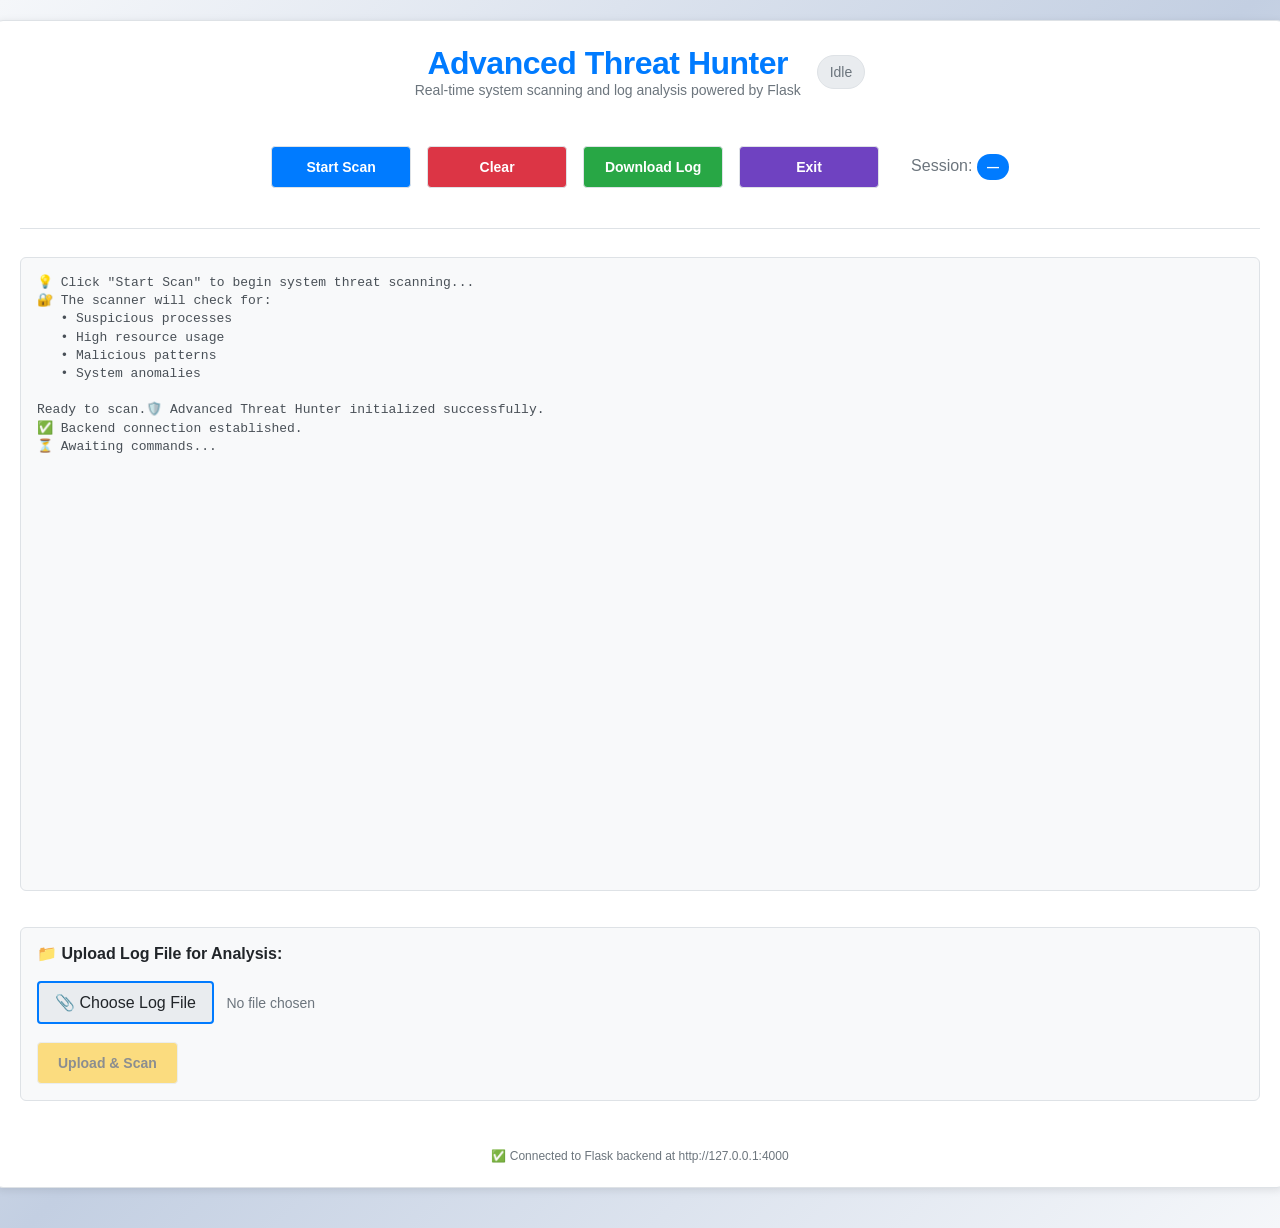
<file: index.html>
<!doctype html>
<html lang="en">
<head>
  <meta charset="utf-8" />
  <meta name="viewport" content="width=device-width,initial-scale=1" />
  <title>🛡️ Advanced Threat Hunter</title>
  <style>
    :root{
      --bg: linear-gradient(135deg, #f5f7fa 0%, #c3cfe2 50%, #f5f7fa 100%);
      --card: #ffffff;
      --accent: #007bff;
      --danger: #dc3545;
      --purple: #6f42c1;
      --mono: "Consolas", "Courier New", monospace;
      --text: #212529;
      --text-secondary: #6c757d;
      --border: #dee2e6;
      --shadow: 0 2px 8px rgba(0,0,0,0.1);
    }
    html, body{
      min-height: 100vh;
      width: 100vw;
      margin: 0;
      padding: 0;
      font-family: 'Segoe UI', Tahoma, Geneva, Verdana, sans-serif;
      background: var(--bg);
      color: var(--text);
      overflow-x: hidden;
      overflow-y: auto;
    }
    .container{
      width: 100%;
      min-height: 100vh;
      display: flex;
      flex-direction: column;
      justify-content: flex-start;
      align-items: center;
      padding: 20px;
      box-sizing: border-box;
    }
    .card{
      background: var(--card);
      border-radius: 8px;
      box-shadow: var(--shadow);
      border: 1px solid var(--border);
      padding: 24px;
      width: 100%;
      max-width: 1400px;
      min-height: calc(100vh - 40px);
      display: flex;
      flex-direction: column;
      overflow: visible;
      margin-bottom: 20px;
    }
    header{
      display: flex;
      align-items: center;
      justify-content: center;
      gap: 16px;
      text-align: center;
      margin-bottom: 24px;
    }
    h1{
      font-size: 32px;
      margin: 0;
      font-weight: 700;
      color: var(--accent);
      letter-spacing: -0.5px;
    }
    .controls{
      display: flex;
      gap: 16px;
      flex-wrap: wrap;
      justify-content: center;
      margin: 24px 0;
    }
    button{
      border: 1px solid var(--border);
      padding: 12px 20px;
      border-radius: 4px;
      font-weight: 600;
      cursor: pointer;
      transition: all 0.2s ease;
      background: var(--accent);
      color: white;
      min-width: 140px;
      font-size: 14px;
    }
    button:hover:not(:disabled){
      transform: translateY(-1px);
      box-shadow: 0 4px 12px rgba(0,123,255,0.3);
    }
    button:disabled{
      opacity: 0.5;
      cursor: not-allowed;
    }
    .btn-scan{
      background: var(--accent);
    }
    .btn-scan:hover:not(:disabled){
      background: #0056b3;
    }
    .btn-clear{
      background: var(--danger);
    }
    .btn-clear:hover:not(:disabled){
      background: #c82333;
    }
    .btn-exit{
      background: var(--purple);
    }
    .btn-exit:hover:not(:disabled){
      background: #5a32a3;
    }
    .btn-download{
      background: #28a745;
    }
    .btn-download:hover:not(:disabled){
      background: #218838;
    }
    .btn-upload{
      background: #ffc107;
      color: #212529;
    }
    .btn-upload:hover:not(:disabled){
      background: #e0a800;
    }
    .status{
      font-size: 14px;
      padding: 8px 12px;
      border-radius: 20px;
      background: #e9ecef;
      color: var(--text-secondary);
      border: 1px solid var(--border);
      font-weight: 500;
    }
    .status.scanning{
      background: #d1ecf1;
      color: #0c5460;
      border-color: #bee5eb;
      animation: pulse 2s ease-in-out infinite;
    }
    @keyframes pulse {
      0%, 100% { opacity: 1; }
      50% { opacity: 0.7; }
    }
    pre#output{
      min-height: 600px;
      max-height: 800px;
      overflow: auto;
      background: #f8f9fa;
      color: #495057;
      padding: 16px;
      border-radius: 6px;
      font-family: var(--mono);
      font-size: 13px;
      border: 1px solid var(--border);
      margin: 12px 0;
      line-height: 1.4;
    }
    .small{
      font-size: 14px;
      color: var(--text-secondary);
    }
    .footer{
      font-size: 12px;
      color: var(--text-secondary);
      text-align: center;
      margin-top: 24px;
      font-weight: 500;
    }
    .badge{
      display: inline-block;
      padding: 6px 10px;
      border-radius: 20px;
      font-weight: 700;
      background: var(--accent);
      color: white;
      font-size: 12px;
    }
    .upload-section{
      padding: 16px;
      background: #f8f9fa;
      border-radius: 6px;
      border: 1px solid var(--border);
      margin: 24px 0;
    }
    input[type="file"]{
      display: none;
    }
    .file-label{
      display: inline-block;
      padding: 10px 16px;
      background: #e9ecef;
      border: 2px solid var(--accent);
      border-radius: 4px;
      cursor: pointer;
      margin-right: 8px;
      color: var(--text);
      font-weight: 500;
      transition: all 0.2s ease;
    }
    .file-label:hover{
      background: var(--accent);
      color: white;
    }
    pre#uploadResult{
      max-height: 200px;
      overflow: auto;
      background: #f8f9fa;
      color: #495057;
      padding: 12px;
      border-radius: 6px;
      font-size: 12px;
      margin-top: 8px;
      border: 1px solid var(--border);
      line-height: 1.4;
    }
    hr{
      border: none;
      height: 1px;
      background: var(--border);
      margin: 16px 0;
    }
    @media (max-width: 768px) {
      .container { padding: 10px; }
      .card { padding: 16px; }
      h1 { font-size: 24px; }
      .controls { gap: 12px; }
      button { min-width: 120px; padding: 10px 16px; }
    }
  </style>
</head>
<body>
  <div class="container">
    <div class="card">
      <header>
        <div>
          <h1>Advanced Threat Hunter</h1>
          <div class="small">Real-time system scanning and log analysis powered by Flask</div>
        </div>
        <div class="status" id="status">Idle</div>
      </header>

      <div class="controls">
        <button id="startBtn" class="btn-scan">Start Scan</button>
        <button id="clearBtn" class="btn-clear">Clear</button>
        <button id="downloadBtn" class="btn-download">Download Log</button>
        <button id="exitBtn" class="btn-exit">Exit</button>
        <div style="margin-left:16px;align-self:center;color:var(--text-secondary);font-weight:500;">Session: <span id="sessionId" class="badge">—</span></div>
      </div>

      <hr />

      <pre id="output">💡 Click "Start Scan" to begin system threat scanning...
🔐 The scanner will check for:
   • Suspicious processes
   • High resource usage
   • Malicious patterns
   • System anomalies

Ready to scan.</pre>

      <div class="upload-section">
        <strong>📁 Upload Log File for Analysis:</strong><br><br>
        <label for="logfile" class="file-label">
          📎 Choose Log File
        </label>
        <input id="logfile" type="file" accept=".log,.txt,text/plain" />
        <span id="fileName" style="color:var(--text-secondary);font-size:14px">No file chosen</span>
        <br><br>
        <button id="uploadBtn" class="btn-upload" disabled>Upload & Scan</button>
        <pre id="uploadResult" style="display:none"></pre>
      </div>

      <div class="footer">✅ Connected to Flask backend at http://127.0.0.1:4000</div>
    </div>
  </div>

  <script>
    // DOM elements
    const startBtn = document.getElementById('startBtn')
    const clearBtn = document.getElementById('clearBtn')
    const exitBtn = document.getElementById('exitBtn')
    const downloadBtn = document.getElementById('downloadBtn')
    const uploadBtn = document.getElementById('uploadBtn')
    const output = document.getElementById('output')
    const status = document.getElementById('status')
    const sessionIdEl = document.getElementById('sessionId')
    const uploadResult = document.getElementById('uploadResult')
    const fileInput = document.getElementById('logfile')
    const fileName = document.getElementById('fileName')

    let evtSource = null
    let sessionId = null
    let logLines = []
    let isScanning = false

    function appendLine(line){
      logLines.push(line)
      output.textContent += line + '\n'
      output.scrollTop = output.scrollHeight
    }

    function setStatus(s, scanning = false){ 
      status.textContent = s 
      if(scanning){
        status.classList.add('scanning')
      } else {
        status.classList.remove('scanning')
      }
    }

    async function startScan(){
      if(isScanning) { 
        appendLine('⚠️ Scan already in progress.'); 
        return 
      }
      
      isScanning = true
      startBtn.disabled = true
      setStatus('Initializing...', true)
      output.textContent = ''
      logLines = []

      try{
        const res = await fetch('/api/scan', { method:'POST' })
        if(!res.ok) throw new Error('Failed to start scan (HTTP ' + res.status + ')')
        const j = await res.json()
        sessionId = j.session || j.id || null
        sessionIdEl.textContent = sessionId ? sessionId.substring(0, 8) + '...' : '—'

        if(typeof(EventSource) !== 'undefined'){
          const url = '/api/scan/stream?session=' + encodeURIComponent(sessionId || '')
          evtSource = new EventSource(url)

          evtSource.onmessage = (e) => {
            appendLine(e.data)
          }
          
          evtSource.addEventListener('progress', (e) => { 
            appendLine('[progress] ' + e.data) 
          })
          
          evtSource.addEventListener('done', (e) => { 
            appendLine('✅ ' + e.data)
            cleanupStream()
          })
          
          evtSource.onerror = (e) => {
            appendLine('❗ Stream connection closed.')
            cleanupStream()
          }

          setStatus('Scanning', true)
          appendLine('🔍 System scan initiated (Session: ' + (sessionId||'unknown').substring(0, 8) + '...)')
        }else{
          appendLine('ℹ️ EventSource not available. Using polling fallback.')
          pollLogs(sessionId)
        }

      }catch(err){
        appendLine('❌ Error starting scan: ' + err.message)
        setStatus('Error')
        isScanning = false
        startBtn.disabled = false
      }
    }

    async function pollLogs(sess){
      setStatus('Scanning (poll)', true)
      let finished = false
      while(!finished){
        try{
          const r = await fetch('/api/scan/logs?session=' + encodeURIComponent(sess||''))
          if(!r.ok) throw new Error('HTTP ' + r.status)
          const j = await r.json()
          if(Array.isArray(j.lines)){
            j.lines.forEach(l => appendLine(l))
          }
          if(j.done) { 
            appendLine('✅ Scan complete')
            finished = true
            setStatus('Idle')
            isScanning = false
            startBtn.disabled = false
            break 
          }
        }catch(e){ 
          appendLine('❗ Poll error: ' + e.message)
          break
        }
        await new Promise(r => setTimeout(r, 1000))
      }
    }

    function cleanupStream(){
      if(evtSource){
        try{ evtSource.close() }catch(e){}
        evtSource = null
      }
      setStatus('Idle')
      isScanning = false
      startBtn.disabled = false
    }

    function clearOutput(){
      logLines = []
      output.textContent = ''
      appendLine('💡 Output cleared. Ready for new scan.')
    }

    function downloadLog(){
      if(logLines.length === 0){
        alert('No log data to download. Run a scan first.')
        return
      }
      const blob = new Blob([logLines.join('\n')], { type:'text/plain' })
      const url = URL.createObjectURL(blob)
      const a = document.createElement('a')
      a.href = url
      const timestamp = new Date().toISOString().replace(/[:.]/g, '-').substring(0, 19)
      a.download = sessionId 
        ? `threat-log-${sessionId.substring(0, 8)}-${timestamp}.txt`
        : `threat-log-${timestamp}.txt`
      document.body.appendChild(a)
      a.click()
      a.remove()
      URL.revokeObjectURL(url)
      appendLine('💾 Log file downloaded successfully.')
    }

    function exitApp(){
      appendLine('👋 Exiting application...')
      setTimeout(() => {
        try{ 
          window.close() 
        }catch(e){ 
          window.location.href = 'about:blank' 
        }
      }, 500)
    }

    // File selection handler
    fileInput.addEventListener('change', (e) => {
      if(e.target.files.length > 0){
        fileName.textContent = e.target.files[0].name
        uploadBtn.disabled = false
      } else {
        fileName.textContent = 'No file chosen'
        uploadBtn.disabled = true
      }
    })

    // File upload handler
    uploadBtn.addEventListener('click', async () => {
      if (!fileInput.files.length) {
        alert('Please select a file first')
        return
      }

      uploadResult.style.display = 'block'
      uploadResult.textContent = '⏳ Uploading and analyzing file...'
      uploadBtn.disabled = true

      const fd = new FormData()
      fd.append('file', fileInput.files[0])

      try {
        const res = await fetch('/api/scan/upload', { method: 'POST', body: fd })
        if (!res.ok) throw new Error('Upload failed (HTTP ' + res.status + ')')
        
        const json = await res.json()
        uploadResult.textContent = JSON.stringify(json, null, 2)
        
        // Append summary to main output
        appendLine('\n📄 File Analysis Complete')
        appendLine('=' .repeat(50))
        appendLine(`📁 File: ${json.filename}`)
        appendLine(`📊 Total Lines: ${json.total_lines}`)
        appendLine(`🔍 Threats Found: ${json.matches.length}`)
        appendLine(`   • Keywords: ${json.summary.keyword_matches}`)
        appendLine(`   • IP Addresses: ${json.summary.ip_matches}`)
        appendLine(`   • Base64 Strings: ${json.summary.base64_matches}`)
        appendLine(`   • Suspicious Commands: ${json.summary.cmd_matches}`)
        appendLine('=' .repeat(50))
        
        if(json.matches.length > 0){
          appendLine('\n⚠️ Detailed Matches:')
          json.matches.slice(0, 10).forEach(m => {
            appendLine(`Line ${m.line_no}: ${m.text.substring(0, 80)}${m.text.length > 80 ? '...' : ''}`)
          })
          if(json.matches.length > 10){
            appendLine(`... and ${json.matches.length - 10} more matches (see JSON output)`)
          }
        }
        
      } catch (err) {
        uploadResult.textContent = '❌ Error: ' + err.message
        appendLine('❌ Upload error: ' + err.message)
      } finally {
        uploadBtn.disabled = false
      }
    })

    // Wire button events
    startBtn.addEventListener('click', startScan)
    clearBtn.addEventListener('click', clearOutput)
    downloadBtn.addEventListener('click', downloadLog)
    exitBtn.addEventListener('click', exitApp)

    // Initial status message
    appendLine('🛡️ Advanced Threat Hunter initialized successfully.')
    appendLine('✅ Backend connection established.')
    appendLine('⏳ Awaiting commands...\n')
  </script>
</body>
</html>
</file>
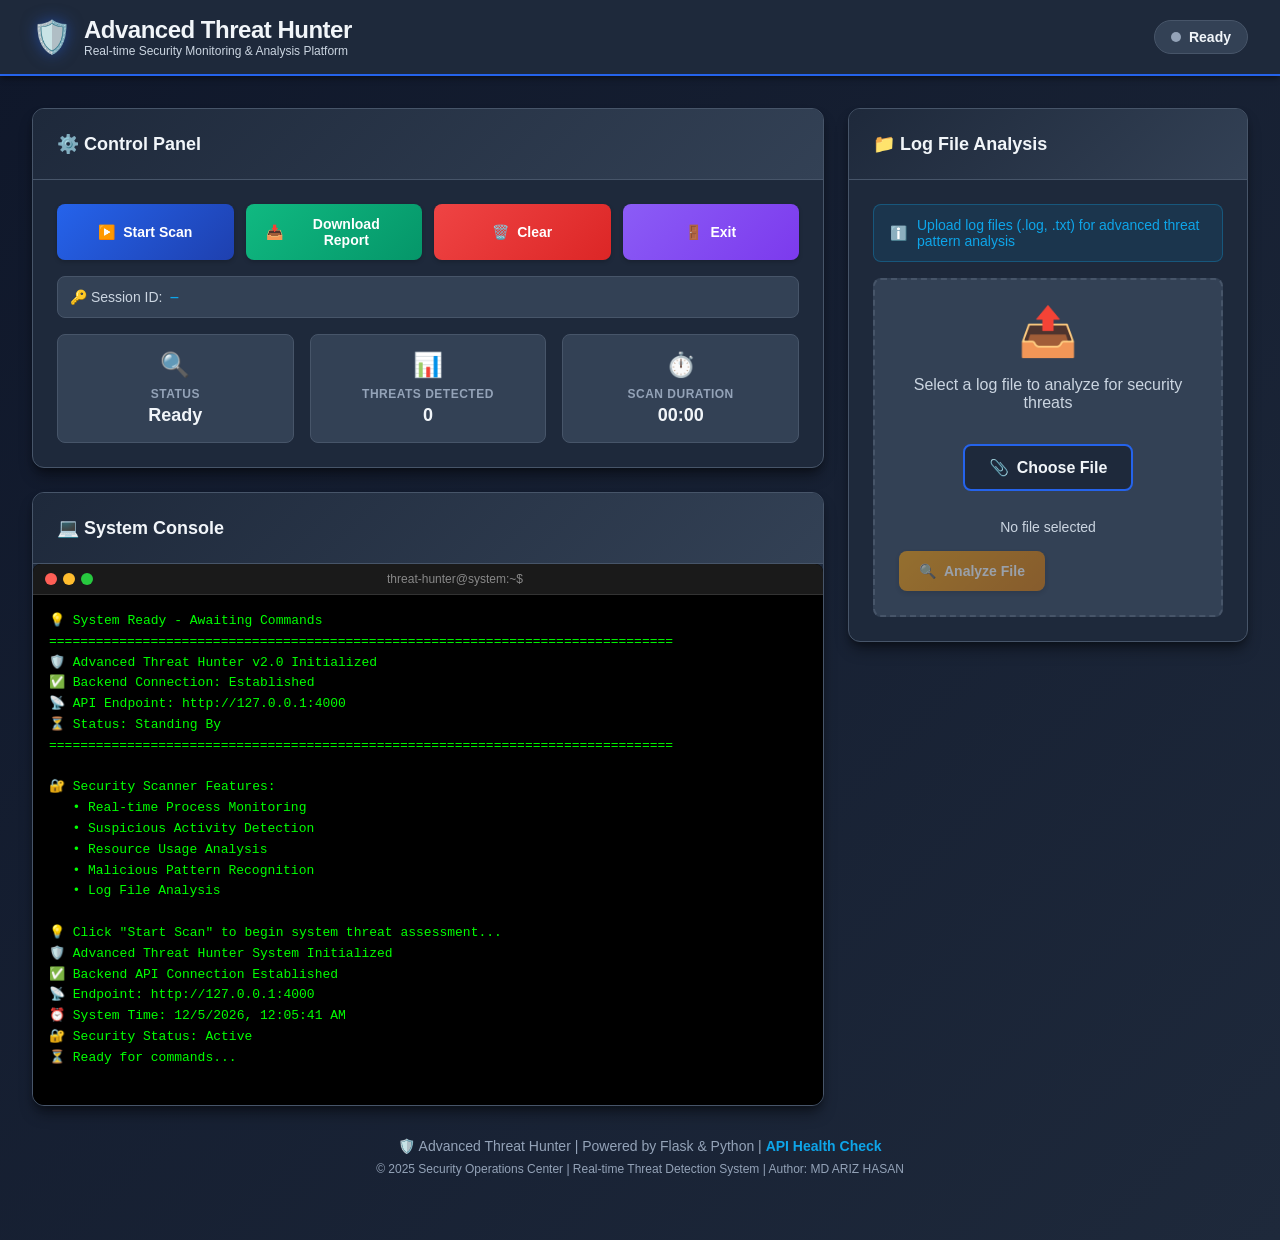
<file: static/index.html>
<!doctype html>
<html lang="en">

<head>
  <meta charset="utf-8" />
  <meta name="viewport" content="width=device-width,initial-scale=1" />
  <title>🛡️ Advanced Threat Hunter</title>
  <link rel="stylesheet" href="/static/styles.css" />
</head>

<body>
  <!-- Navigation Bar -->
  <nav class="navbar">
    <div class="navbar-content">
      <div class="logo">
        <span class="logo-icon">🛡️</span>
        <div class="logo-text">
          <h1>Advanced Threat Hunter</h1>
          <p>Real-time Security Monitoring & Analysis Platform</p>
        </div>
      </div>
      <div class="status-badge" id="statusBadge">
        <span class="status-dot"></span>
        <span id="statusText">Idle</span>
      </div>
    </div>
  </nav>

  <!-- Main Container -->
  <div class="container">
    <div class="grid-two-column">

      <!-- Left Column - Main Content -->
      <div class="main-content">

        <!-- Control Panel Card -->
        <div class="card">
          <div class="card-header">
            <h2>⚙️ Control Panel</h2>
          </div>
          <div class="card-body">
            <div class="controls-grid">
              <button id="startBtn" class="btn btn-primary">
                <span>▶️</span> Start Scan
              </button>
              <button id="downloadBtn" class="btn btn-success">
                <span>📥</span> Download Report
              </button>
              <button id="clearBtn" class="btn btn-danger">
                <span>🗑️</span> Clear
              </button>
              <button id="exitBtn" class="btn btn-purple">
                <span>🚪</span> Exit
              </button>
            </div>

            <div class="session-info">
              <span>🔑 Session ID:</span>
              <span class="session-id" id="sessionId">—</span>
            </div>

            <div class="info-grid">
              <div class="info-card">
                <div class="info-card-icon">🔍</div>
                <div class="info-card-title">Status</div>
                <div class="info-card-value" id="scanStatus">Ready</div>
              </div>
              <div class="info-card">
                <div class="info-card-icon">📊</div>
                <div class="info-card-title">Threats Detected</div>
                <div class="info-card-value" id="threatsCount">0</div>
              </div>
              <div class="info-card">
                <div class="info-card-icon">⏱️</div>
                <div class="info-card-title">Scan Duration</div>
                <div class="info-card-value" id="scanDuration">00:00</div>
              </div>
            </div>
          </div>
        </div>

        <!-- Terminal Output Card -->
        <div class="card">
          <div class="card-header">
            <h2>💻 System Console</h2>
          </div>
          <div class="card-body" style="padding: 0;">
            <div class="terminal">
              <div class="terminal-header">
                <span class="terminal-dot dot-red"></span>
                <span class="terminal-dot dot-yellow"></span>
                <span class="terminal-dot dot-green"></span>
                <span class="terminal-title">threat-hunter@system:~$</span>
              </div>
              <pre id="output" class="terminal-output">💡 System Ready - Awaiting Commands
================================================================================
🛡️ Advanced Threat Hunter v2.0 Initialized
✅ Backend Connection: Established
📡 API Endpoint: http://127.0.0.1:4000
⏳ Status: Standing By
================================================================================

🔐 Security Scanner Features:
   • Real-time Process Monitoring
   • Suspicious Activity Detection
   • Resource Usage Analysis
   • Malicious Pattern Recognition
   • Log File Analysis

💡 Click "Start Scan" to begin system threat assessment...
</pre>
            </div>
          </div>
        </div>

      </div>

      <!-- Right Column - File Upload -->
      <div>
        <!-- File Upload Card -->
        <div class="card">
          <div class="card-header">
            <h2>📁 Log File Analysis</h2>
          </div>
          <div class="card-body">
            <div class="alert alert-info">
              <span>ℹ️</span>
              <span>Upload log files (.log, .txt) for advanced threat pattern analysis</span>
            </div>

            <div class="upload-area">
              <div style="font-size: 48px; margin-bottom: 1rem;">📤</div>
              <p style="color: var(--text-secondary); margin-bottom: 1rem;">
                Select a log file to analyze for security threats
              </p>

              <div class="file-input-wrapper">
                <label for="logfile" class="file-input-label">
                  <span>📎</span> Choose File
                </label>
                <input id="logfile" type="file" accept=".log,.txt,text/plain" />
              </div>

              <span id="fileName" class="file-name">No file selected</span>

              <div style="margin-top: 1rem;">
                <button id="uploadBtn" class="btn btn-warning" disabled>
                  <span>🔍</span> Analyze File
                </button>
              </div>
            </div>

            <pre id="uploadResult" class="upload-result"></pre>
          </div>
        </div>
      </div>

    </div>

    <!-- Footer -->
    <footer class="footer">
      <p>
        🛡️ Advanced Threat Hunter | Powered by Flask & Python |
        <a href="http://127.0.0.1:4000/api/health" class="footer-link" target="_blank">API Health Check</a>
      </p>
      <p style="margin-top: 8px; font-size: 12px;">
        © 2025 Security Operations Center | Real-time Threat Detection System | Author: MD ARIZ HASAN
      </p>
    </footer>

  </div>

  <script src="/static/scripts.js"></script>
</body>

</html>
</file>
<file: static/styles.css>
* {
    margin: 0;
    padding: 0;
    box-sizing: border-box;
}

:root {
    --primary: #2563eb;
    --primary-dark: #1e40af;
    --secondary: #0ea5e9;
    --success: #10b981;
    --success-dark: #059669;
    --danger: #ef4444;
    --danger-dark: #dc2626;
    --warning: #f59e0b;
    --warning-dark: #d97706;
    --purple: #8b5cf6;
    --purple-dark: #7c3aed;
    --bg-primary: #0f172a;
    --bg-secondary: #1e293b;
    --bg-tertiary: #334155;
    --text-primary: #f1f5f9;
    --text-secondary: #cbd5e1;
    --text-muted: #94a3b8;
    --border: #475569;
    --shadow: 0 4px 6px -1px rgba(0, 0, 0, 0.3), 0 2px 4px -1px rgba(0, 0, 0, 0.2);
    --shadow-lg: 0 10px 15px -3px rgba(0, 0, 0, 0.4), 0 4px 6px -2px rgba(0, 0, 0, 0.3);
}

body {
    font-family: -apple-system, BlinkMacSystemFont, 'Segoe UI', Roboto, 'Helvetica Neue', Arial, sans-serif;
    background: linear-gradient(135deg, #0f172a 0%, #1e293b 100%);
    color: var(--text-primary);
    min-height: 100vh;
    overflow-x: hidden;
}

.navbar {
    background: var(--bg-secondary);
    padding: 1rem 2rem;
    box-shadow: var(--shadow);
    border-bottom: 2px solid var(--primary);
    position: sticky;
    top: 0;
    z-index: 100;
}

.navbar-content {
    max-width: 1400px;
    margin: 0 auto;
    display: flex;
    justify-content: space-between;
    align-items: center;
}

.logo {
    display: flex;
    align-items: center;
    gap: 12px;
}

.logo-icon {
    font-size: 32px;
    filter: drop-shadow(0 0 8px rgba(37, 99, 235, 0.5));
}

.logo-text h1 {
    font-size: 24px;
    font-weight: 700;
    color: var(--text-primary);
    letter-spacing: -0.5px;
}

.logo-text p {
    font-size: 12px;
    color: var(--text-secondary);
    font-weight: 500;
}

.status-badge {
    display: flex;
    align-items: center;
    gap: 8px;
    padding: 8px 16px;
    border-radius: 20px;
    background: var(--bg-tertiary);
    border: 1px solid var(--border);
    font-size: 14px;
    font-weight: 600;
}

.status-dot {
    width: 10px;
    height: 10px;
    border-radius: 50%;
    background: var(--text-muted);
    animation: pulse-idle 2s ease-in-out infinite;
}

.status-badge.scanning .status-dot {
    background: var(--success);
    animation: pulse-active 1s ease-in-out infinite;
}

@keyframes pulse-idle {

    0%,
    100% {
        opacity: 0.5;
    }

    50% {
        opacity: 1;
    }
}

@keyframes pulse-active {

    0%,
    100% {
        opacity: 1;
        box-shadow: 0 0 0 0 rgba(16, 185, 129, 0.7);
    }

    50% {
        opacity: 0.7;
        box-shadow: 0 0 0 8px rgba(16, 185, 129, 0);
    }
}

.container {
    max-width: 1400px;
    margin: 2rem auto;
    padding: 0 2rem;
}

.grid {
    display: grid;
    grid-template-columns: 1fr;
    gap: 1.5rem;
}

.grid-two-column {
    display: grid;
    grid-template-columns: 1fr 400px;
    gap: 1.5rem;
}

.main-content {
    display: flex;
    flex-direction: column;
    gap: 1.5rem;
}

.card {
    background: var(--bg-secondary);
    border-radius: 12px;
    box-shadow: var(--shadow-lg);
    border: 1px solid var(--border);
    overflow: hidden;
    transition: transform 0.2s ease;
}

.card:hover {
    transform: translateY(-2px);
}

.card-header {
    padding: 1.5rem;
    border-bottom: 1px solid var(--border);
    background: linear-gradient(135deg, var(--bg-secondary) 0%, var(--bg-tertiary) 100%);
}

.card-header h2 {
    font-size: 18px;
    font-weight: 600;
    color: var(--text-primary);
    display: flex;
    align-items: center;
    gap: 8px;
}

.card-body {
    padding: 1.5rem;
}

.controls-grid {
    display: grid;
    grid-template-columns: repeat(auto-fit, minmax(140px, 1fr));
    gap: 12px;
    margin-bottom: 1rem;
}

.btn {
    padding: 12px 20px;
    border: none;
    border-radius: 8px;
    font-weight: 600;
    font-size: 14px;
    cursor: pointer;
    transition: all 0.2s ease;
    display: flex;
    align-items: center;
    justify-content: center;
    gap: 8px;
    box-shadow: 0 2px 4px rgba(0, 0, 0, 0.2);
}

.btn:hover:not(:disabled) {
    transform: translateY(-2px);
    box-shadow: 0 4px 8px rgba(0, 0, 0, 0.3);
}

.btn:active:not(:disabled) {
    transform: translateY(0);
}

.btn:disabled {
    opacity: 0.5;
    cursor: not-allowed;
    transform: none !important;
}

.btn-primary {
    background: linear-gradient(135deg, var(--primary) 0%, var(--primary-dark) 100%);
    color: white;
}

.btn-success {
    background: linear-gradient(135deg, var(--success) 0%, var(--success-dark) 100%);
    color: white;
}

.btn-danger {
    background: linear-gradient(135deg, var(--danger) 0%, var(--danger-dark) 100%);
    color: white;
}

.btn-warning {
    background: linear-gradient(135deg, var(--warning) 0%, var(--warning-dark) 100%);
    color: white;
}

.btn-purple {
    background: linear-gradient(135deg, var(--purple) 0%, var(--purple-dark) 100%);
    color: white;
}

.session-info {
    display: flex;
    align-items: center;
    gap: 8px;
    padding: 12px;
    background: var(--bg-tertiary);
    border-radius: 8px;
    border: 1px solid var(--border);
    font-size: 14px;
    color: var(--text-secondary);
}

.session-id {
    font-family: 'Courier New', monospace;
    color: var(--secondary);
    font-weight: 700;
    font-size: 13px;
}

.terminal {
    background: #000000;
    border-radius: 8px;
    overflow: hidden;
    box-shadow: inset 0 2px 8px rgba(0, 0, 0, 0.5);
}

.terminal-header {
    background: #1a1a1a;
    padding: 8px 12px;
    display: flex;
    align-items: center;
    gap: 6px;
    border-bottom: 1px solid #333;
}

.terminal-dot {
    width: 12px;
    height: 12px;
    border-radius: 50%;
}

.dot-red {
    background: #ff5f56;
}

.dot-yellow {
    background: #ffbd2e;
}

.dot-green {
    background: #27c93f;
}

.terminal-title {
    flex: 1;
    text-align: center;
    font-size: 12px;
    color: #888;
    font-weight: 500;
}

.terminal-output {
    padding: 16px;
    font-family: 'Courier New', 'Consolas', monospace;
    font-size: 13px;
    line-height: 1.6;
    color: #00ff00;
    min-height: 500px;
    max-height: 600px;
    overflow-y: auto;
    white-space: pre-wrap;
    word-wrap: break-word;
}

.terminal-output::-webkit-scrollbar {
    width: 8px;
}

.terminal-output::-webkit-scrollbar-track {
    background: #1a1a1a;
}

.terminal-output::-webkit-scrollbar-thumb {
    background: #444;
    border-radius: 4px;
}

.terminal-output::-webkit-scrollbar-thumb:hover {
    background: #555;
}

.upload-area {
    background: var(--bg-tertiary);
    border: 2px dashed var(--border);
    border-radius: 8px;
    padding: 1.5rem;
    text-align: center;
    transition: all 0.2s ease;
}

.upload-area:hover {
    border-color: var(--primary);
    background: rgba(37, 99, 235, 0.05);
}

.file-input-wrapper {
    display: inline-block;
    position: relative;
    overflow: hidden;
    margin: 1rem 0;
}

.file-input-label {
    display: inline-flex;
    align-items: center;
    gap: 8px;
    padding: 12px 24px;
    background: var(--bg-secondary);
    border: 2px solid var(--primary);
    border-radius: 8px;
    color: var(--text-primary);
    font-weight: 600;
    cursor: pointer;
    transition: all 0.2s ease;
}

.file-input-label:hover {
    background: var(--primary);
    color: white;
}

input[type="file"] {
    position: absolute;
    left: -9999px;
}

.file-name {
    display: block;
    margin-top: 8px;
    color: var(--text-secondary);
    font-size: 14px;
}

.upload-result {
    margin-top: 1rem;
    padding: 12px;
    background: #000;
    border-radius: 8px;
    border: 1px solid var(--border);
    font-family: 'Courier New', monospace;
    font-size: 12px;
    color: #00ff00;
    max-height: 250px;
    overflow: auto;
    white-space: pre-wrap;
    display: none;
}

.info-grid {
    display: grid;
    grid-template-columns: repeat(auto-fit, minmax(200px, 1fr));
    gap: 1rem;
    margin-top: 1rem;
}

.info-card {
    background: var(--bg-tertiary);
    padding: 1rem;
    border-radius: 8px;
    border: 1px solid var(--border);
    text-align: center;
}

.info-card-icon {
    font-size: 24px;
    margin-bottom: 8px;
}

.info-card-title {
    font-size: 12px;
    color: var(--text-muted);
    margin-bottom: 4px;
    text-transform: uppercase;
    font-weight: 600;
    letter-spacing: 0.5px;
}

.info-card-value {
    font-size: 18px;
    color: var(--text-primary);
    font-weight: 700;
}

.footer {
    text-align: center;
    padding: 2rem;
    color: var(--text-muted);
    font-size: 14px;
}

.footer-link {
    color: var(--secondary);
    text-decoration: none;
    font-weight: 600;
}

.footer-link:hover {
    text-decoration: underline;
}

@media (max-width: 768px) {
    .navbar {
        padding: 1rem;
    }

    .navbar-content {
        flex-direction: column;
        gap: 1rem;
    }

    .container {
        padding: 0 1rem;
        margin: 1rem auto;
    }

    .controls-grid {
        grid-template-columns: 1fr;
    }

    .logo-text h1 {
        font-size: 20px;
    }

    .info-grid {
        grid-template-columns: 1fr;
    }

    .grid-two-column {
        grid-template-columns: 1fr;
    }
}

.alert {
    padding: 12px 16px;
    border-radius: 8px;
    margin-bottom: 1rem;
    display: flex;
    align-items: center;
    gap: 10px;
    font-size: 14px;
    font-weight: 500;
}

.alert-info {
    background: rgba(14, 165, 233, 0.1);
    border: 1px solid rgba(14, 165, 233, 0.3);
    color: var(--secondary);
}
</file>
